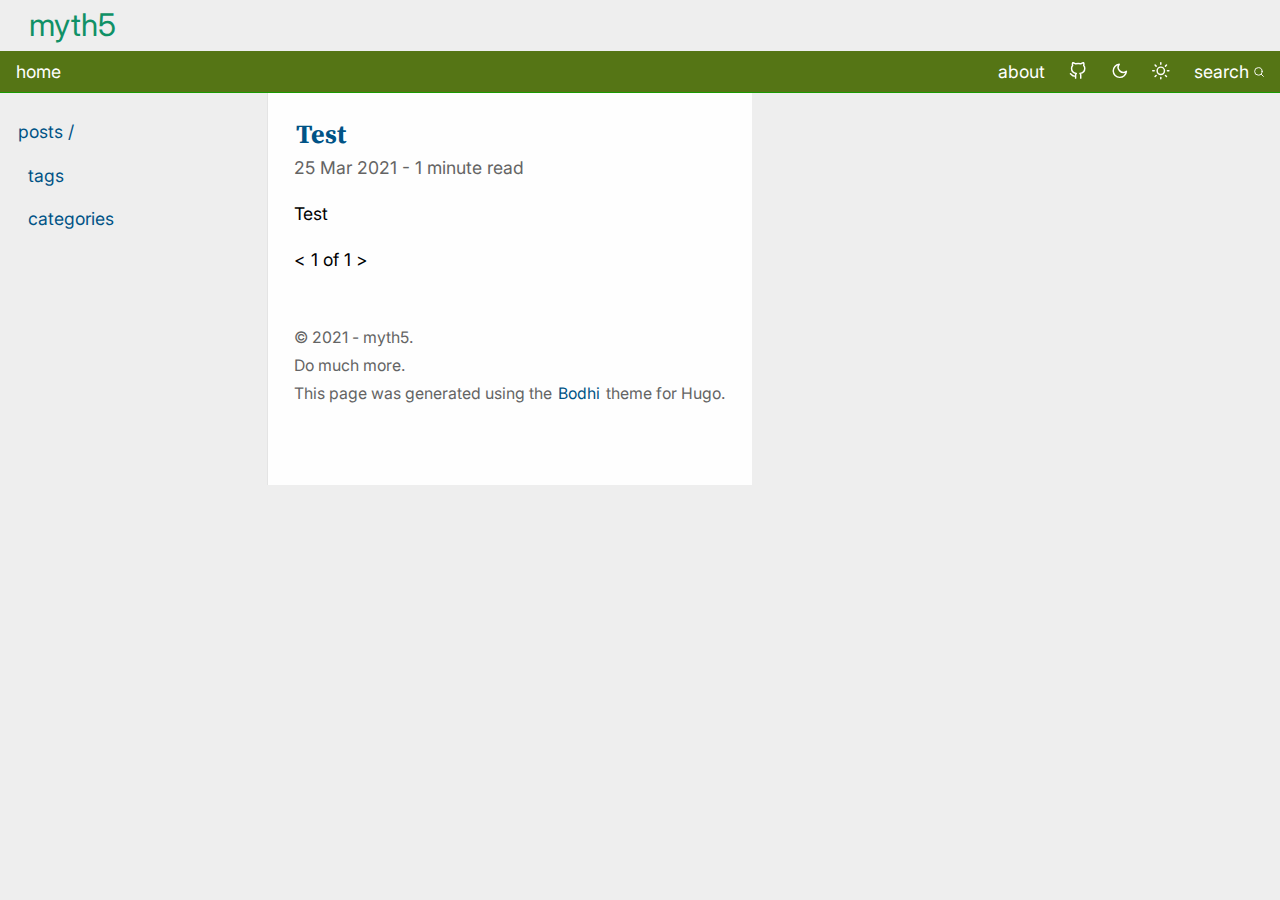
<file: index.html>
<!doctype html><html><head><meta name=generator content="Hugo 0.82.1"><meta charset=utf-8><title>myth5</title><link rel=alternate type=application/rss+xml href=https://myth5.com/index.xml title=myth5><meta property="og:title" content="myth5"><meta property="og:description" content><meta property="og:type" content="website"><meta property="og:url" content="https://myth5.com/"><meta name=twitter:card content="summary"><meta name=twitter:title content="myth5"><meta name=twitter:description content><meta itemprop=name content="myth5"><meta itemprop=description content><meta name=viewport content="width=device-width,initial-scale=1"><link rel=stylesheet href=/css/normalize.min.css><link rel=stylesheet type=text/css href=/css/style.css><link href="https://fonts.googleapis.com/css?family=Inter|Source+Serif+Pro" rel=stylesheet type=text/css><script src=/js/feather.min.js></script><link rel=icon sizes=any href=[data-uri]></head><body><div id=header><a id=headerLink href=https://myth5.com/>myth5</a></div><div id=menu><a href=/>home</a>
<span class=right><a href=/about/>about</a>
<a href=https://github.com/myth5/ title=Github><i data-feather=github></i>
</a><a onclick="toggleTheme('dark')"><i data-feather=moon></i></a>
<a onclick="toggleTheme('light')"><i data-feather=sun></i></a>
<a href=/search>search<svg aria-hidden="true" class="i-search" viewBox="0 0 32 32" width="10" height="10" fill="none" stroke="currentcolor" stroke-linecap="round" stroke-linejoin="round" stroke-width="3"><circle cx="14" cy="14" r="12"/><path d="M23 23l7 7"/></svg></a></span></div><div id=content><div id=nav><ul><li><a href=/posts><span>posts /</span></a><ul><li><a href=/tags>tags</a></li></ul><ul><li><a href=/categories>categories</a></li></ul></li></ul></div><div id=main><h2><a href=/posts/test/>Test</a></h2><div class=light><span>25 Mar 2021</span> -
<span>1 minute read</span></div><div class="small light"></div><div><p>Test</p></div><div id=pagination>&lt;
1 of 1
></div><div id=footer class="light small">© 2021 - myth5.<br>Do much more.<br>This page was generated using the <a href=https://github.com/rhnvrm/bodhi>Bodhi</a> theme for Hugo.</div></div></div><script>feather.replace({width:"1em",height:"1em"})</script><script src=/js/main.js></script></body></html>
</file>
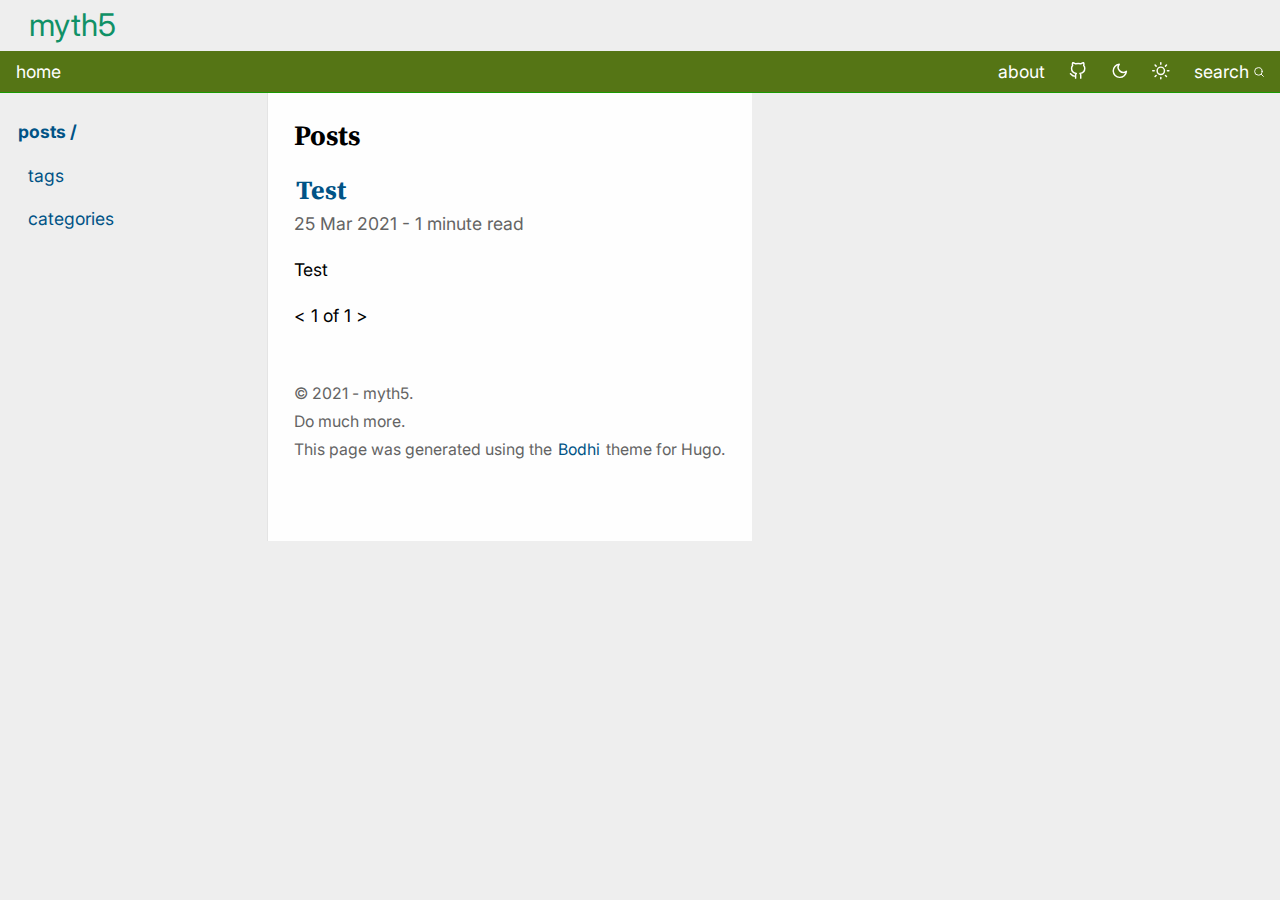
<file: posts/index.html>
<!doctype html><html><head><meta charset=utf-8><title>Posts - myth5</title><link rel=alternate type=application/rss+xml href=https://myth5.com/posts/index.xml title=myth5><meta property="og:title" content="Posts"><meta property="og:description" content><meta property="og:type" content="website"><meta property="og:url" content="https://myth5.com/posts/"><meta name=twitter:card content="summary"><meta name=twitter:title content="Posts"><meta name=twitter:description content><meta itemprop=name content="Posts"><meta itemprop=description content><meta name=viewport content="width=device-width,initial-scale=1"><link rel=stylesheet href=/css/normalize.min.css><link rel=stylesheet type=text/css href=/css/style.css><link href="https://fonts.googleapis.com/css?family=Inter|Source+Serif+Pro" rel=stylesheet type=text/css><script src=/js/feather.min.js></script><link rel=icon sizes=any href=[data-uri]></head><body><div id=header><a id=headerLink href=https://myth5.com/>myth5</a></div><div id=menu><a href=/>home</a>
<span class=right><a href=/about/>about</a>
<a href=https://github.com/myth5/ title=Github><i data-feather=github></i>
</a><a onclick="toggleTheme('dark')"><i data-feather=moon></i></a>
<a onclick="toggleTheme('light')"><i data-feather=sun></i></a>
<a href=/search>search<svg aria-hidden="true" class="i-search" viewBox="0 0 32 32" width="10" height="10" fill="none" stroke="currentcolor" stroke-linecap="round" stroke-linejoin="round" stroke-width="3"><circle cx="14" cy="14" r="12"/><path d="M23 23l7 7"/></svg></a></span></div><div id=content><div id=nav><ul><li><b><a href=/posts><span>posts /</span></a></b><ul><li><a href=/tags>tags</a></li></ul><ul><li><a href=/categories>categories</a></li></ul></li></ul></div><div id=main><div><h1>Posts</h1></div><h2><a href=/posts/test/>Test</a></h2><div class=light><span>25 Mar 2021</span> -
<span>1 minute read</span></div><div class="small light"></div><div><p>Test</p></div><div id=pagination>&lt;
1 of 1
></div><div id=footer class="light small">© 2021 - myth5.<br>Do much more.<br>This page was generated using the <a href=https://github.com/rhnvrm/bodhi>Bodhi</a> theme for Hugo.</div></div></div><script>feather.replace({width:"1em",height:"1em"})</script><script src=/js/main.js></script></body></html>
</file>
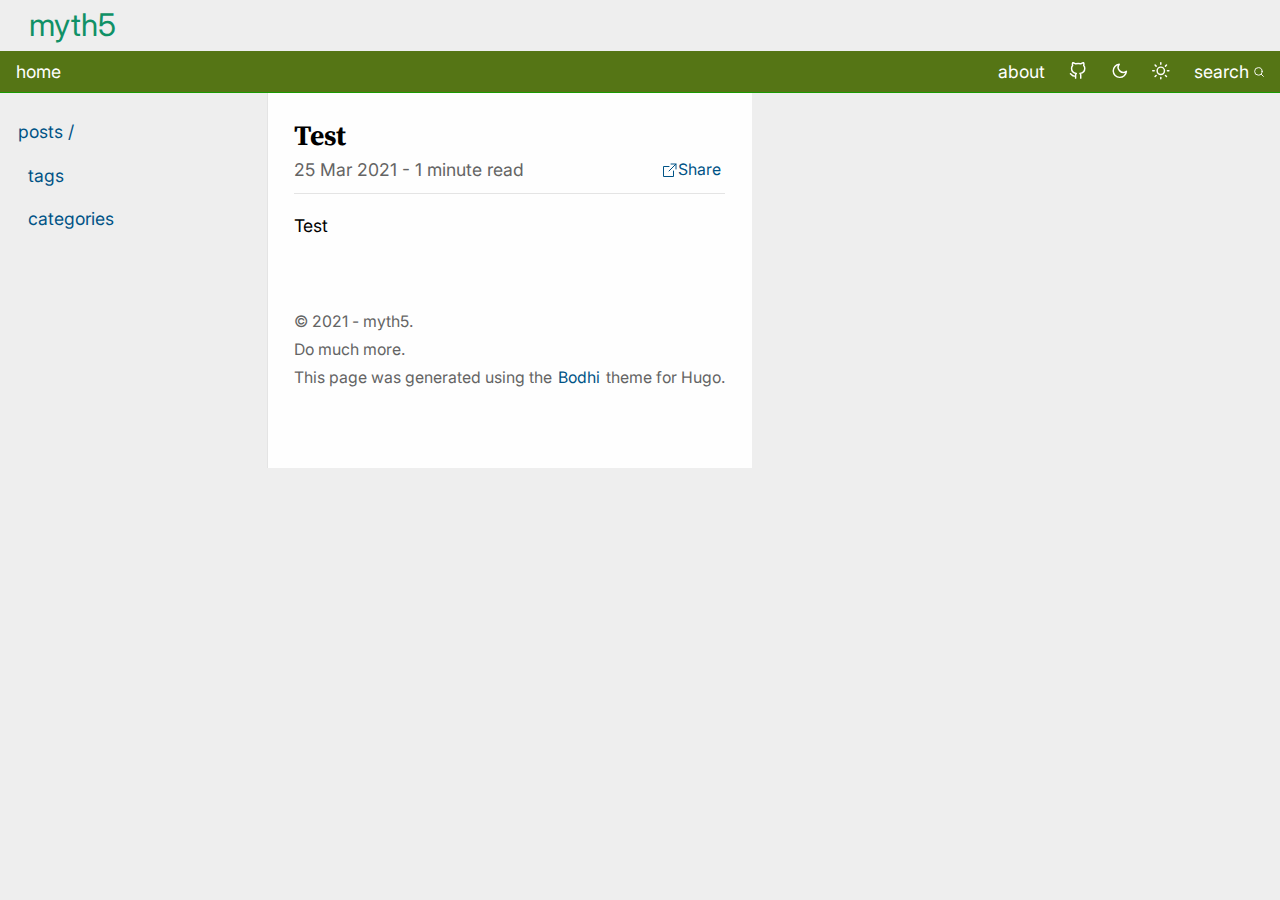
<file: posts/test/index.html>
<!doctype html><html><head><meta charset=utf-8><title>Test - myth5</title><meta property="og:title" content="Test"><meta property="og:description" content="Test"><meta property="og:type" content="article"><meta property="og:url" content="https://myth5.com/posts/test/"><meta property="article:section" content="posts"><meta property="article:published_time" content="2021-03-25T15:07:04+08:00"><meta property="article:modified_time" content="2021-03-25T15:07:04+08:00"><meta name=twitter:card content="summary"><meta name=twitter:title content="Test"><meta name=twitter:description content="Test"><meta itemprop=name content="Test"><meta itemprop=description content="Test"><meta itemprop=datePublished content="2021-03-25T15:07:04+08:00"><meta itemprop=dateModified content="2021-03-25T15:07:04+08:00"><meta itemprop=wordCount content="1"><meta itemprop=keywords content><meta name=viewport content="width=device-width,initial-scale=1"><link rel=stylesheet href=/css/normalize.min.css><link rel=stylesheet type=text/css href=/css/style.css><link href="https://fonts.googleapis.com/css?family=Inter|Source+Serif+Pro" rel=stylesheet type=text/css><script src=/js/feather.min.js></script><link rel=icon sizes=any href=[data-uri]></head><body><div id=header><a id=headerLink href=https://myth5.com/>myth5</a></div><div id=menu><a href=/>home</a>
<span class=right><a href=/about/>about</a>
<a href=https://github.com/myth5/ title=Github><i data-feather=github></i>
</a><a onclick="toggleTheme('dark')"><i data-feather=moon></i></a>
<a onclick="toggleTheme('light')"><i data-feather=sun></i></a>
<a href=/search>search<svg aria-hidden="true" class="i-search" viewBox="0 0 32 32" width="10" height="10" fill="none" stroke="currentcolor" stroke-linecap="round" stroke-linejoin="round" stroke-width="3"><circle cx="14" cy="14" r="12"/><path d="M23 23l7 7"/></svg></a></span></div><div id=content><div id=nav><ul><li><a href=/posts><span>posts /</span></a><ul><li><a href=/tags>tags</a></li></ul><ul><li><a href=/categories>categories</a></li></ul></li></ul></div><div id=main><article><h1>Test</h1><div class="small right"><a style=margin-right:2px class="u-url no-underline" href="https://www.addtoany.com/share#url=https%3a%2f%2fmyth5.com%2fposts%2ftest%2f&title=Test"><svg style="margin-bottom:-3px" class="i-external" viewBox="0 0 32 32" width="16" height="16" fill="none" stroke="currentcolor" stroke-linecap="round" stroke-linejoin="round" stroke-width="2"><path d="M14 9H3V29H23V18M18 4H28V14M28 4 14 18"/></svg>Share</a></div><div class=light><span>25 Mar 2021</span> -
<span>1 minute read</span></div><div class="small light"></div><hr><div><p>Test</p></div></article><div><div id=commento></div><script src=https://commento.example.com/js/commento.js></script></div><div id=footer class="light small">© 2021 - myth5.<br>Do much more.<br>This page was generated using the <a href=https://github.com/rhnvrm/bodhi>Bodhi</a> theme for Hugo.</div></div></div><script>feather.replace({width:"1em",height:"1em"})</script><script src=/js/main.js></script></body></html>
</file>
